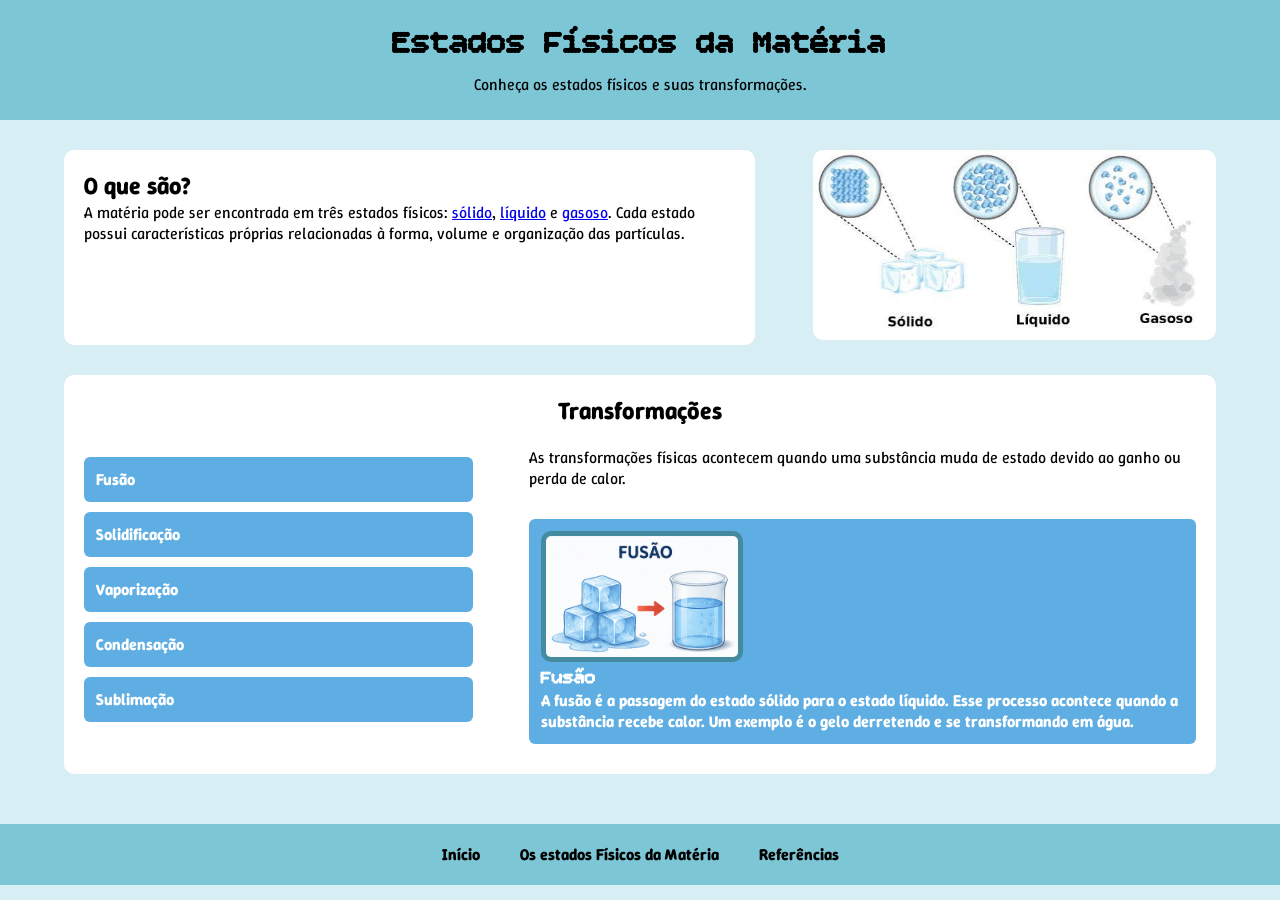
<file: index.html>
<!DOCTYPE html>
<html lang="pt-BR">
<head>
    <meta charset="UTF-8">
    <meta name="viewport" content="width=device-width, initial-scale=1.0">
    <title>Estados Físicos da Matéria</title>
    <link rel="stylesheet" href="style.css">
    <link rel="preconnect" href="https://fonts.googleapis.com">
    <link rel="preconnect" href="https://fonts.gstatic.com" crossorigin>
    <link href="https://fonts.googleapis.com/css2?family=Bitcount+Single:wght@100..900&display=swap" rel="stylesheet">
    <link rel="preconnect" href="https://fonts.googleapis.com">
    <link rel="preconnect" href="https://fonts.gstatic.com" crossorigin>
    <link href="https://fonts.googleapis.com/css2?family=Winky+Rough:ital,wght@0,300..900;1,300..900&display=swap" rel="stylesheet">
</head>
<body>

    <header>
        <h1>Estados Físicos da Matéria</h1>
        <p>Conheça os estados físicos e suas transformações.</p>
    </header>

    <main>

        <section class="container">

            <div class="texto">
                <h2>O que são?</h2>

                <p>
                    A matéria pode ser encontrada em três estados físicos:
                    <a href="estadosfisicosdamateira.html">sólido</a>,
                    <a href="estadosfisicosdamateira.html">líquido</a> e
                    <a href="estadosfisicosdamateira.html">gasoso</a>.
                    Cada estado possui características próprias relacionadas
                    à forma, volume e organização das partículas.
                </p>
            </div>
            <div class="imagem">
                <a href="estadosfisicosdamateira.html">
                    <img src="img/estados.jpg" alt="Estados da matéria">
                </a>
            </div>

        </section>

        <section class="transformacoes">

            <h2>Transformações</h2>

            <input type="radio" name="mudanca" id="fusao" checked>
            <input type="radio" name="mudanca" id="solidificacao">
            <input type="radio" name="mudanca" id="vaporizacao">
            <input type="radio" name="mudanca" id="condensacao">
            <input type="radio" name="mudanca" id="sublimacao">

            <div class="conteudo">

                <div class="lista">

                    <label for="fusao">Fusão</label>
                    <label for="solidificacao">Solidificação</label>
                    <label for="vaporizacao">Vaporização</label>
                    <label for="condensacao">Condensação</label>
                    <label for="sublimacao">Sublimação</label>

                </div>

                <div class="descricao">

                    <p>
                        As transformações físicas acontecem quando
                        uma substância muda de estado devido ao ganho
                        ou perda de calor.
                    </p>

                    <div id="explicacao">

                        <div class="info fusao">
                            <img class="imagem-transformacoes" src="img/fusao.png" alt="Fusão">

                            <h3>Fusão</h3>

                            <p>
                                A fusão é a passagem do estado sólido para o
                                estado líquido. Esse processo acontece quando
                                a substância recebe calor. Um exemplo é o gelo
                                derretendo e se transformando em água.
                            </p>
                        </div>

                        <div class="info solidificacao">
                            <img class="imagem-transformacoes" src="img/solidificacao.png" alt="Solidificação">

                            <h3>Solidificação</h3>

                            <p>
                                A solidificação é a passagem do estado líquido
                                para o sólido. Ela ocorre quando há perda de
                                calor. Um exemplo é a água congelando e
                                formando gelo.
                            </p>
                        </div>

                        <div class="info vaporizacao">
                            <img class="imagem-transformacoes" src="img/vaporizaçao.png" alt="Vaporização">

                            <h3>Vaporização</h3>

                            <p>
                                A vaporização é a passagem do estado líquido
                                para o gasoso. Ela ocorre quando o líquido
                                recebe calor suficiente para se transformar
                                em vapor.
                            </p>
                        </div>

                        <div class="info condensacao">
                            <img class="imagem-transformacoes" src="img/condensaçao.png" alt="Condensação">

                            <h3>Condensação</h3>

                            <p>
                                A condensação é a passagem do estado gasoso
                                para o líquido. Ela ocorre quando o gás perde
                                calor. Um exemplo são as gotículas que se
                                formam na parte externa de um copo gelado.
                            </p>
                        </div>

                        <div class="info sublimacao">
                            <img class="imagem-transformacoes" src="img/sublimaçao.png" alt="Sublimação">

                            <h3>Sublimação</h3>

                            <p>
                                A sublimação é a passagem direta do estado
                                sólido para o gasoso, ou do gasoso para o
                                sólido, sem passar pelo estado líquido.
                            </p>
                        </div>

                    </div>

                </div>

            </div>

        </section>

    </main>

    <footer>
        <div class="nav-link">
            <a href="index.html">Início</a>
        </div>
        <div class="nav-link">
            <a href="estadosfisicosdamateira.html">Os estados Físicos da Matéria</a>
        </div>
        <div class="nav-link">
            <a href="referencias.html">Referências</a>
        </div>
    </footer>

</body>
</html>
</file>
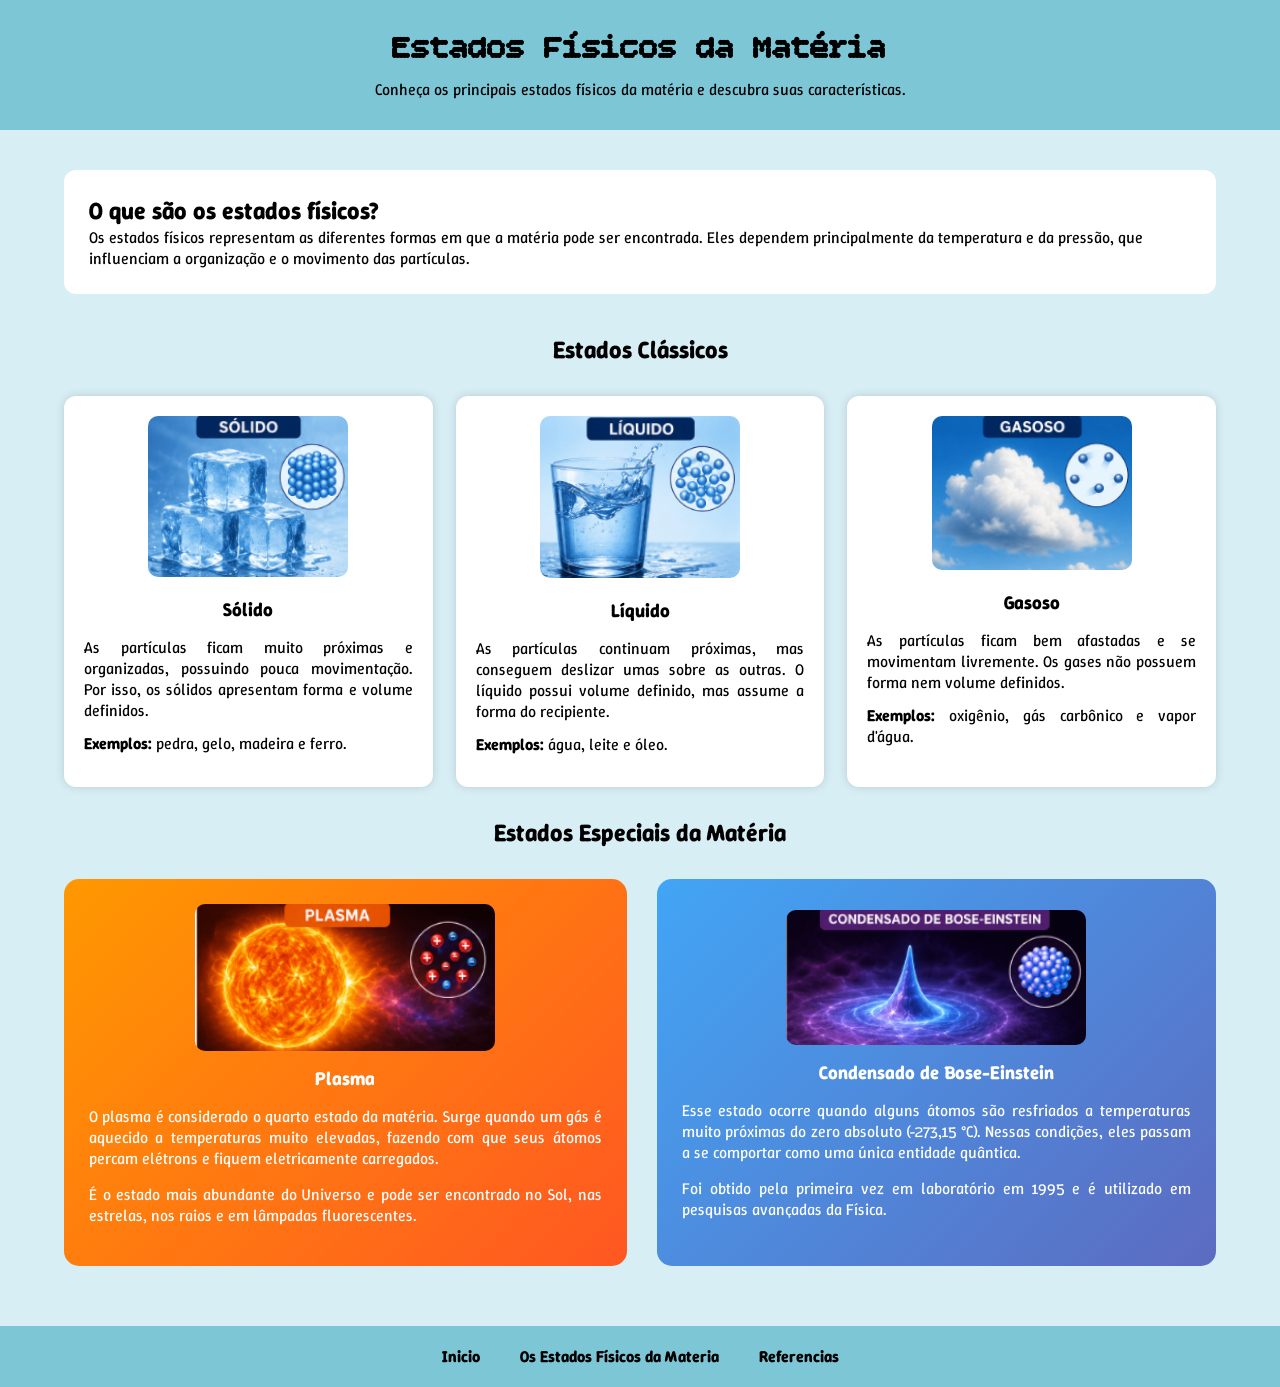
<file: estadosfisicosdamateira.html>
<!DOCTYPE html>
<html>

<head>
    <meta name="viewport" content="width=device-width, initial-scale=1.0">
    <title> Os Estados Físicos da Matéria</title>
    <link rel="stylesheet" href="estadosfisicos.css">
    <link rel="preconnect" href="https://fonts.googleapis.com">
    <link rel="preconnect" href="https://fonts.gstatic.com" crossorigin>
    <link href="https://fonts.googleapis.com/css2?family=Bitcount+Single:wght@100..900&display=swap" rel="stylesheet">
    <link rel="preconnect" href="https://fonts.googleapis.com">
    <link rel="preconnect" href="https://fonts.gstatic.com" crossorigin>
    <link href="https://fonts.googleapis.com/css2?family=Winky+Rough:ital,wght@0,300..900;1,300..900&display=swap" rel="stylesheet">
</head>

<body>

    <header>

        <h1>Estados Físicos da Matéria</h1>

        <p>
            Conheça os principais estados físicos da matéria e descubra suas
            características.
        </p>

    </header>

    <main>

        <section class="introducao">

            <h2>O que são os estados físicos?</h2>

            <p>
                Os estados físicos representam as diferentes formas em que a matéria pode
                ser encontrada. Eles dependem principalmente da temperatura e da pressão,
                que influenciam a organização e o movimento das partículas.
            </p>

        </section>

        <section>

            <h2 class="titulo">Estados Clássicos</h2>

            <div class="cards">

                <div class="card">

                    <img class="img-estados" src="img/solido.png" alt="Sólido">

                    <h3>Sólido</h3>

                    <p>
                        As partículas ficam muito próximas e organizadas, possuindo pouca
                        movimentação. Por isso, os sólidos apresentam forma e volume definidos.
                    </p>

                    <p><strong>Exemplos:</strong> pedra, gelo, madeira e ferro.</p>

                </div>

                <div class="card">

                    <img class="img-estados" src="img/liquido.png" alt="Líquido">

                    <h3>Líquido</h3>

                    <p>
                        As partículas continuam próximas, mas conseguem deslizar umas sobre as
                        outras. O líquido possui volume definido, mas assume a forma do recipiente.
                    </p>

                    <p><strong>Exemplos:</strong> água, leite e óleo.</p>

                </div>

                <div class="card">

                    <img class="img-estados" src="img/gasoso.png" alt="Gasoso">

                    <h3>Gasoso</h3>

                    <p>
                        As partículas ficam bem afastadas e se movimentam livremente. Os gases não
                        possuem forma nem volume definidos.
                    </p>

                    <p><strong>Exemplos:</strong> oxigênio, gás carbônico e vapor d'água.</p>

                </div>

            </div>

        </section>

        <section>

            <h2 class="titulo">Estados Especiais da Matéria</h2>

            <div class="especiais">

                <div class="card-especial plasma">

                    <img class="img-estados" src="img/plasma.png" alt="Plasma">

                    <h3>Plasma</h3>

                    <p>
                        O plasma é considerado o quarto estado da matéria. Surge quando um gás é
                        aquecido a temperaturas muito elevadas, fazendo com que seus átomos percam
                        elétrons e fiquem eletricamente carregados.
                    </p>

                    <p>
                        É o estado mais abundante do Universo e pode ser encontrado no Sol,
                        nas estrelas, nos raios e em lâmpadas fluorescentes.
                    </p>

                </div>

                <div class="card-especial bose">

                    <img class="img-estados" src="img/bose.png" alt="Condensado de Bose-Einstein">

                    <h3>Condensado de Bose-Einstein</h3>

                    <p>
                        Esse estado ocorre quando alguns átomos são resfriados a temperaturas muito
                        próximas do zero absoluto (-273,15 °C). Nessas condições, eles passam a se
                        comportar como uma única entidade quântica.
                    </p>

                    <p>
                        Foi obtido pela primeira vez em laboratório em 1995 e é utilizado em
                        pesquisas avançadas da Física.
                    </p>

                </div>

            </div>

        </section>

    </main>

    <footer>
        <div class="nav-link"> 
            <a href="index.html">Inicio</a>
        </div>
        <div class="nav-link">
            <a href="estadosfisicosdamateira.html">Os Estados Físicos da Materia</a>
        </div>
        <div class="nav-link">
            <a href="referencias.html">Referencias</a>
        </div>

    </footer>

</body>

</html>
</file>
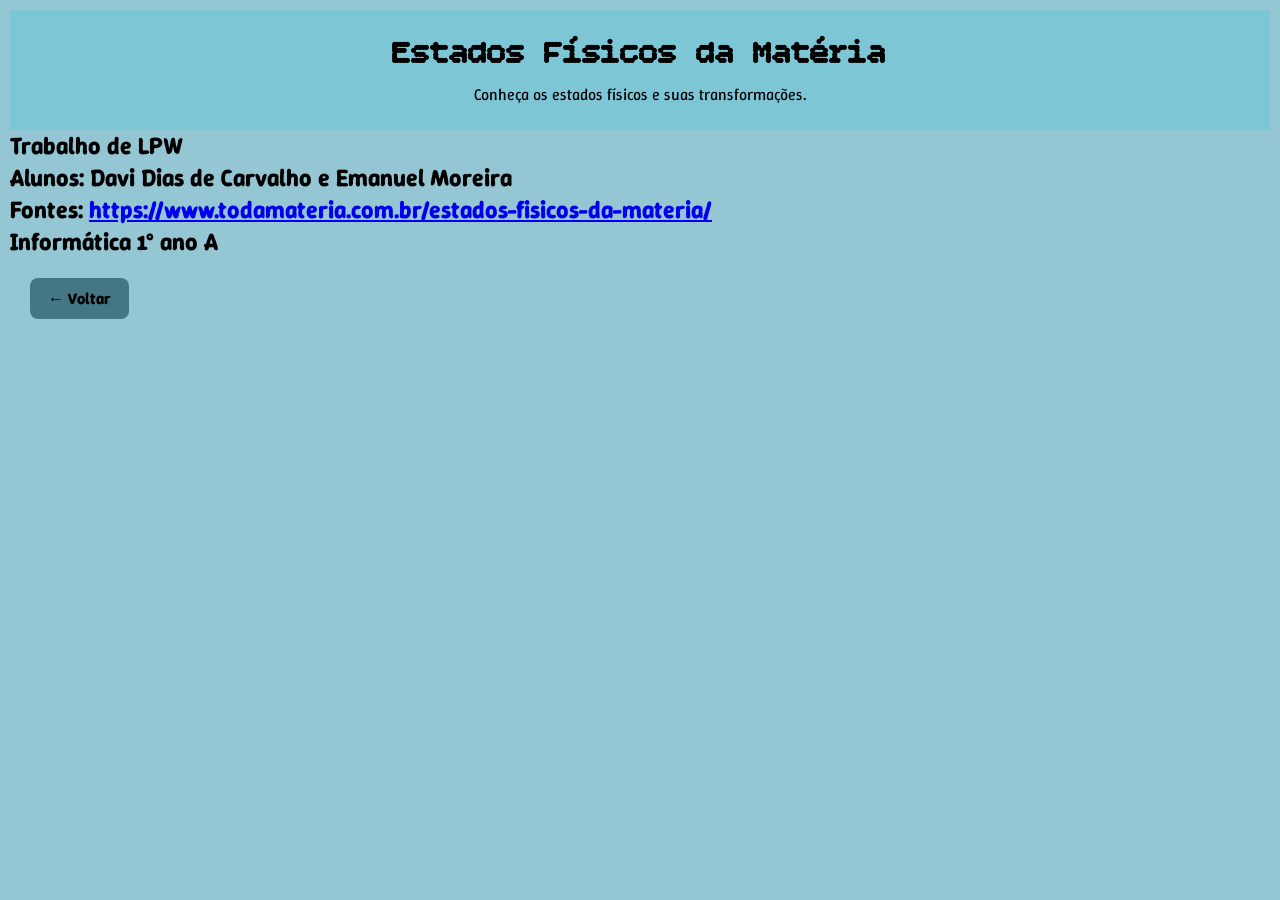
<file: referencias.html>
<!DOCTYPE html>
<html>
<head>
    <meta name="viewport" content="width=device-width, initial-scale=1.0">
    <title>Referências</title>
    <link rel="stylesheet" href="style.css">
    <link rel="preconnect" href="https://fonts.googleapis.com">
    <link rel="preconnect" href="https://fonts.gstatic.com" crossorigin>
    <link href="https://fonts.googleapis.com/css2?family=Bitcount+Single:wght@100..900&display=swap" rel="stylesheet">
    <link rel="preconnect" href="https://fonts.googleapis.com">
    <link rel="preconnect" href="https://fonts.gstatic.com" crossorigin>
    <link href="https://fonts.googleapis.com/css2?family=Winky+Rough:ital,wght@0,300..900;1,300..900&display=swap" rel="stylesheet">
</head>
<body>

    <header>
        <h1>Estados Físicos da Matéria</h1>
        <p>Conheça os estados físicos e suas transformações.</p>
    </header>

    <main>

       <body class="all">
        <h2>
            Trabalho de LPW
        </h2>
        <h2>
            Alunos: Davi Dias de Carvalho e Emanuel Moreira 
        </h2>
        <h2>
            Fontes: <a href="https://www.todamateria.com.br/estados-fisicos-da-materia/">https://www.todamateria.com.br/estados-fisicos-da-materia/</a>
        </h2>
        <h2>
            Informática 1° ano A
        </h2>
        <a href="index.html" class="voltar">← Voltar</a>

    </main>
</body>
</html>
</file>
<file: style.css>
*{
    margin: 0;
    padding: 0;
    box-sizing: border-box;
    font-family: "Winky Rough", sans-serif;
}

body{
    background: #d8eef5;
}

header{
    text-align: center;
    background: #7dc6d6;
    padding: 25px;
}

header h1{
    font-family: "Bitcount Single", system-ui;
    margin-bottom: 10px;
}

.container{
    width: 90%;
    margin: 30px auto;
    display: flex;
    justify-content: space-between;
    gap: 30px;
}

.texto{
    width: 60%;
    background: white;
    padding: 20px;
    border-radius: 10px;
}

.imagem{
    width: 35%;
    display: flex;
    justify-content: center;
    align-items: center;
}

.imagem img{
    cursor: pointer;
    width: 100%;
    border-radius: 10px;
}

.imagem img:hover{
    opacity: 0.5;
    transition: 0.2s;
}

.transformacoes{
    width: 90%;
    margin: 30px auto;
    background: white;
    padding: 20px;
    border-radius: 10px;
}

.transformacoes h2{
    margin-bottom: 20px;
    text-align: center;
}

.imagem-transformacoes{
    border-radius: 10px;
    border: 5px solid #418594d7;
}

.conteudo{
    display: flex;
    justify-content: space-between;
    gap: 30px;
}

.lista{
    width: 35%;
}

.lista ul{
    list-style: none;
}

.lista li{
    background: #7dc6d6;
    margin-bottom: 10px;
    padding: 12px;
    border-radius: 5px;
}

.descricao{
    width: 60%;
}

footer{
    margin-top: 50px;
    width: 100%;
    background: #7dc6d6;
    display: flex;
    justify-content: center;
    gap: 40px;
    padding: 20px;
}

footer a{
    text-decoration: none;
    color: black;
    font-weight: bold;
}
#explicacao{
    margin-top: 30px;
    width: 100%;
    height: 80%;
}

#explicacao h3{
    font-family: "Bitcount Single", system-ui;
}

input[type="radio"]{
    display: none;
}

.lista label{
    display: block;
    background: #5faee3;
    margin: 10px 0;
    padding: 12px;
    cursor: pointer;
    border-radius: 6px;
    color: white;
    font-weight: bold;
}

.lista label:hover{
    transform: translateY(-4px) translateX(4px);
    transition: 0.2s;
    background: #294a5f;
}

.info{
    display: none;
}

#fusao:checked ~ .conteudo .descricao #explicacao .fusao{
    display: block;
    background: #5faee3;
    margin: 10px 0;
    padding: 12px;
    border-radius: 6px;
    color: white;
    font-weight: bold;
}

#solidificacao:checked ~ .conteudo .descricao #explicacao .solidificacao{
    display: block;
    background: #5faee3;
    margin: 10px 0;
    padding: 12px;
    border-radius: 6px;
    color: white;
    font-weight: bold;
}

#vaporizacao:checked ~ .conteudo .descricao #explicacao .vaporizacao{
    display: block;
    background: #5faee3;
    margin: 10px 0;
    padding: 12px;
    border-radius: 6px;
    color: white;
    font-weight: bold;
}

#condensacao:checked ~ .conteudo .descricao #explicacao .condensacao{
    display: block;
    background: #5faee3;
    margin: 10px 0;
    padding: 12px;
    border-radius: 6px;
    color: white;
    font-weight: bold;
}

#sublimacao:checked ~ .conteudo .descricao #explicacao .sublimacao{
    display: block;
    background: #5faee3;
    margin: 10px 0;
    padding: 12px;
    border-radius: 6px;
    color: white;
    font-weight: bold;
}

.nav-link:hover{
    border-radius: 100px;
    background-color: #617d85;
}

/*****pagina de referencias*****/
.all{
    padding: 10px;
    background-color: #94c6d3;
}
.voltar{
    display:inline-block;
    margin:20px;
    padding:10px 18px;
    background:#427783;
    color:black;
    text-decoration:none;
    border-radius:8px;
    font-weight:bold;
}

.voltar:hover{
    background:#5aaec2;
}
</file>
<file: estadosfisicos.css>
*{
    margin: 0;
    padding: 0;
    box-sizing: border-box;
    font-family: "Winky Rough", sans-serif;
}

body{
    background: #d8eef5;
}

header{
    background: #7dc6d6;
    text-align: center;
    padding: 30px;
}

header h1{
    font-family: "Bitcount Single", system-ui;
    margin-bottom: 10px;
}

.introducao{
    width: 90%;
    margin: 40px auto;
    background: white;
    padding: 25px;
    border-radius: 12px;
}

.titulo{
    text-align: center;
    margin: 30px 0;
}

.cards{
    width: 90%;
    margin: auto;
    display: flex;
    justify-content: space-between;
    gap: 20px;
}

.card{
    background: white;
    width: 32%;
    border-radius: 12px;
    padding: 20px;
    text-align: center;
    box-shadow: 0 0 10px rgba(0,0,0,.15);
}

.card img{
    width: 200px;
    border-radius: 10px;
    margin-bottom: 15px;
}

.card h3{
    margin-bottom: 15px;
}

.card p{
    margin-bottom: 12px;
    text-align: justify;
}

.especiais{
    width: 90%;
    margin: 30px auto 60px;
    display: flex;
    gap: 30px;
}

.card-especial{
    color: white;
    padding: 25px;
    border-radius: 15px;
    display: flex;
    justify-content: center;
    flex-direction: column;
}

.card-especial img{
    align-self: center;
    width: 300px;
    border-radius: 10px;
    margin-bottom: 15px;
}

.card-especial h3{
    text-align: center;
    margin-bottom: 15px;
}

.card-especial p{
    margin-bottom: 15px;
    text-align: justify;
}

.plasma{
    background: linear-gradient(135deg,#ff9800,#ff5722);
}

.bose{
    background: linear-gradient(135deg,#42a5f5,#5c6bc0);
}

footer{
    background: #7dc6d6;
    padding: 20px;
    display: flex;
    justify-content: center;
    gap: 40px;
}

footer a{
    text-decoration: none;
    color: black;
    font-weight: bold;
}
.nav-link:hover{
    border-radius: 100px;
    background-color: #617d85;
}
</file>
